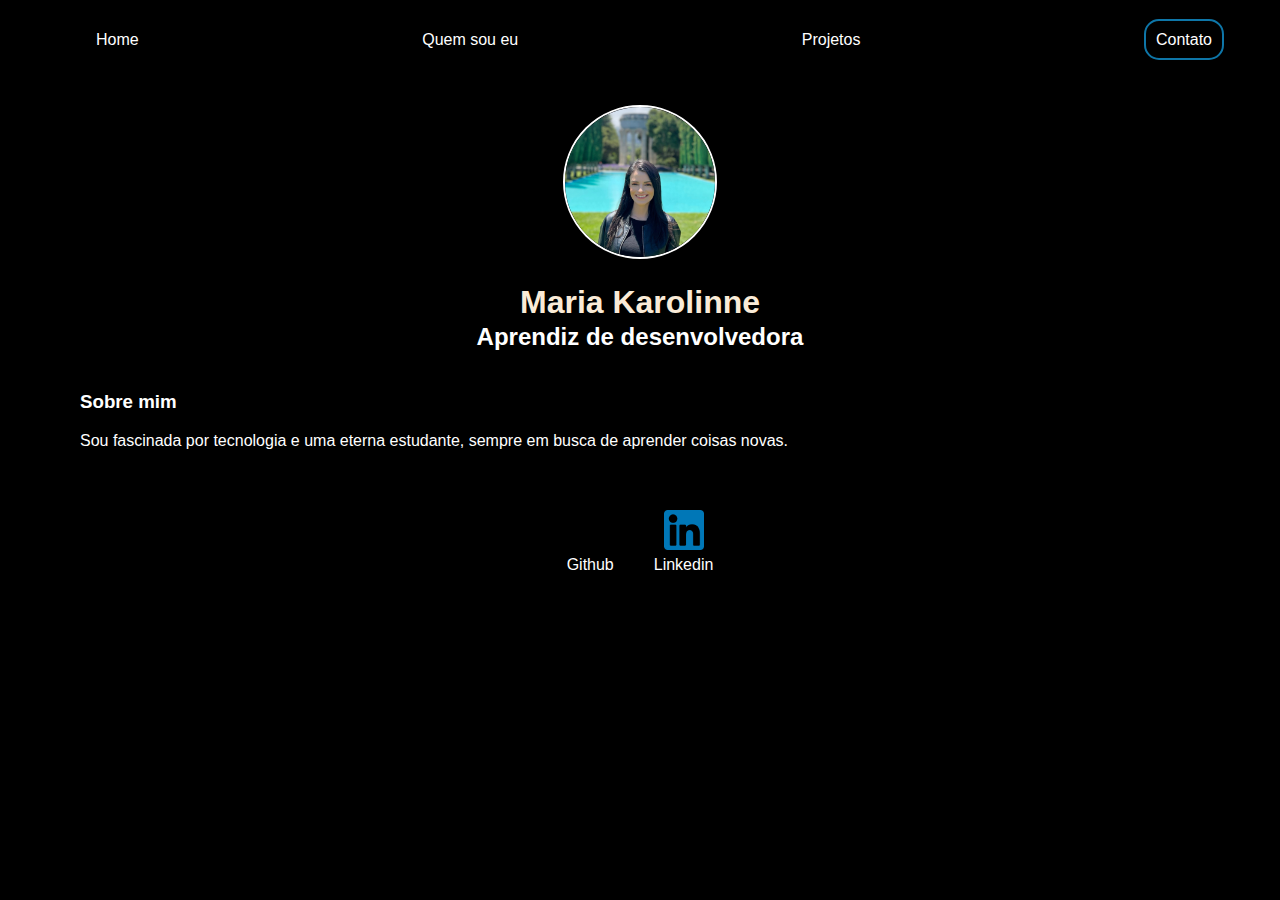
<file: index.html>
<!DOCTYPE html>
<html lang="pt-BR">
<head>
    <meta charset="UTF-8">
    <meta http-equiv="X-UA-Compatible" content="IE=edge">
    <meta name="viewport" content="width=device-width, initial-scale=1.0">
    <title>Portfólio</title>
    <link rel="stylesheet" href="index.css">

</head>
<body>
    <nav>
        <ul id="TopMenu">
            <li>
                <a href="index.html"> Home</a>
            </li>
            <li>
                <a href="quemsoueu.html"> Quem sou eu</a>
            </li>
            <li>
                <a href="project.html"> Projetos</a>
            </li>
            <li>
                <a href="contact.html" id="contato">Contato</a>
            </li>

        </ul>
    </nav>
    <header>
        <div class="center">
            <img src="./image/mariak.png"> </img>
        </div>
        <h1>Maria Karolinne</h1>
        <h2>Aprendiz de desenvolvedora</h2>
    </header>
    <main>
        <section>
            <h3>Sobre mim</h3>
            <p>
                Sou fascinada por tecnologia e uma eterna estudante, sempre em busca de aprender coisas novas.
            </p>
        </section>
    </main>
    <footer>
        <a href="https://github.com/karolaf" target="_blank" rel="noopener noreferrer">
                <img src="./image/github.png"> </img>
                <p>Github</p>
        </a>
        <a href="https://www.linkedin.com/in/maria-karolinne-alves-ferro-50b058213/" target="_blank" rel="noopener noreferrer">
                <img src="./image/linkedin.png"> </img>
                <p>Linkedin</p>
            </a>
    </footer>
</body>
</html>
</file>
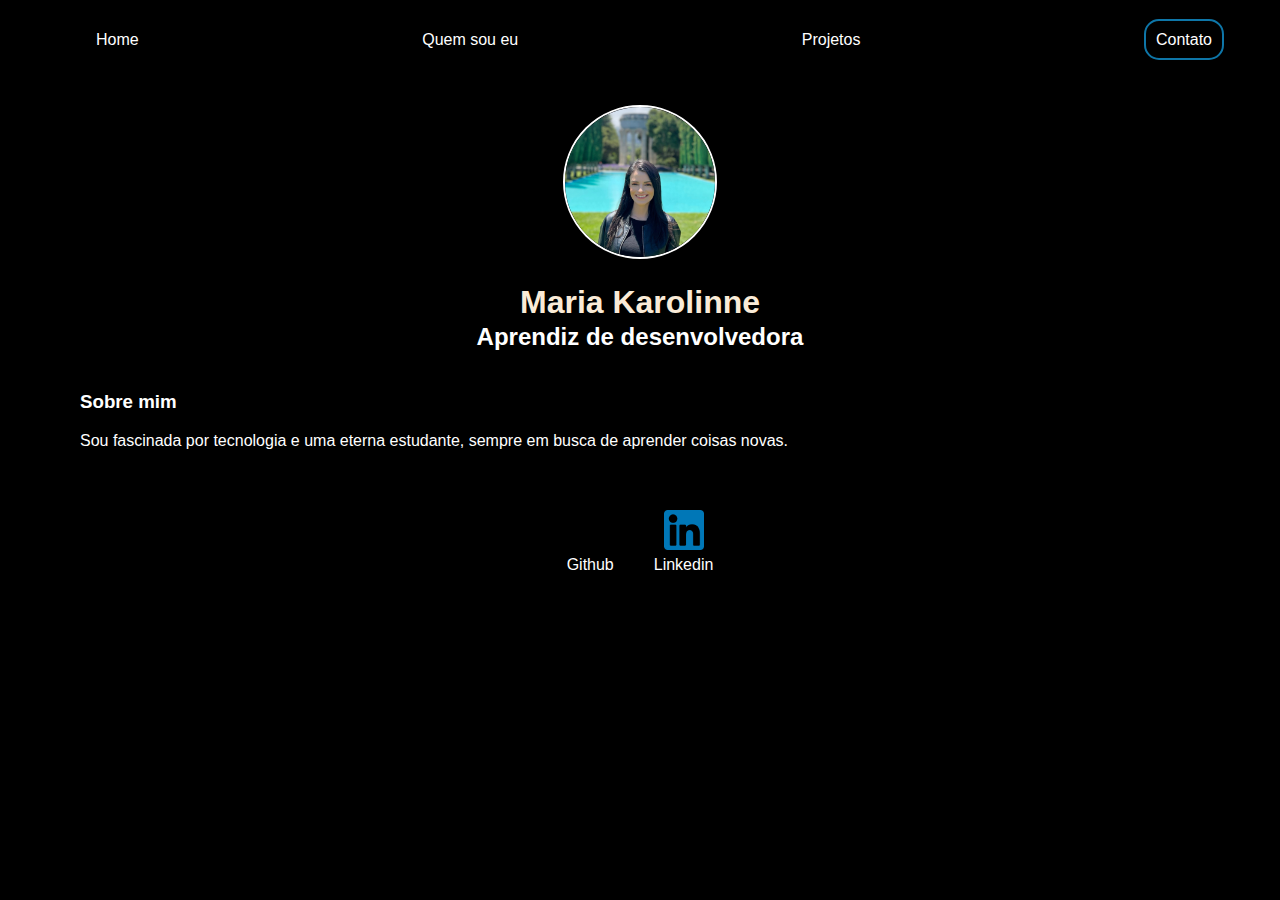
<file: portfolio.html>
<!DOCTYPE html>
<html lang="pt-BR">
<head>
    <meta charset="UTF-8">
    <meta http-equiv="X-UA-Compatible" content="IE=edge">
    <meta name="viewport" content="width=device-width, initial-scale=1.0">
    <title>Portfólio</title>
    <link rel="stylesheet" href="portfolio.css">

</head>
<body>
    <nav>
        <ul id="TopMenu">
            <li>
                <a href="portfolio.html"> Home</a>
            </li>
            <li>
                <a href="quemsoueu.html"> Quem sou eu</a>
            </li>
            <li>
                <a href="project.html"> Projetos</a>
            </li>
            <li>
                <a href="contact.html" id="contato">Contato</a>
            </li>

        </ul>
    </nav>
    <header>
        <div class="center">
            <img src="./image/mariak.png"> </img>
        </div>
        <h1>Maria Karolinne</h1>
        <h2>Aprendiz de desenvolvedora</h2>
    </header>
    <main>
        <section>
            <h3>Sobre mim</h3>
            <p>
                Sou fascinada por tecnologia e uma eterna estudante, sempre em busca de aprender coisas novas.
            </p>
        </section>
    </main>
    <footer>
        <a href="https://github.com/karolaf" target="_blank" rel="noopener noreferrer">
                <img src="./image/github.png"> </img>
                <p>Github</p>
        </a>
        <a href="https://www.linkedin.com/in/maria-karolinne-alves-ferro-50b058213/" target="_blank" rel="noopener noreferrer">
                <img src="./image/linkedin.png"> </img>
                <p>Linkedin</p>
            </a>
    </footer>
</body>
</html>
</file>
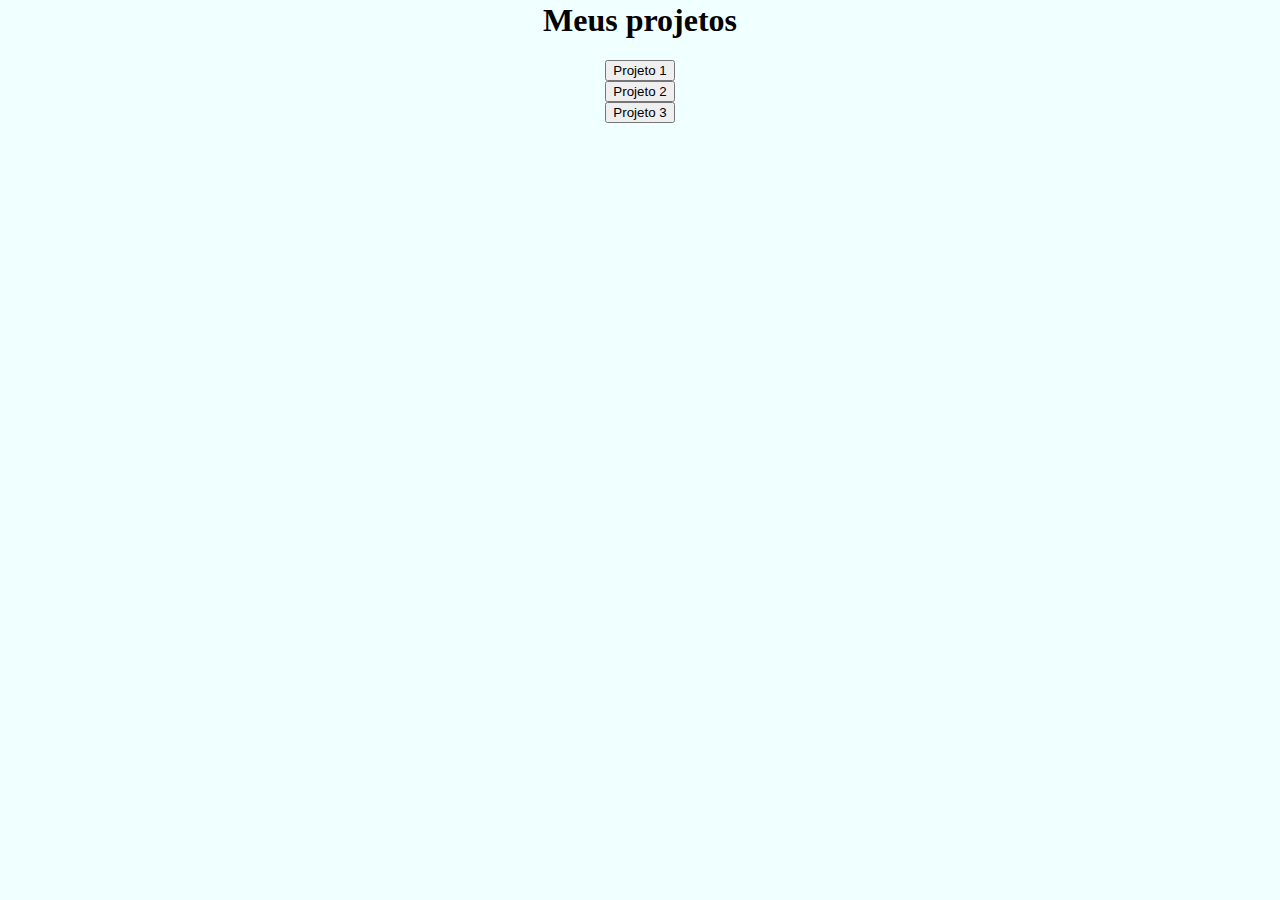
<file: project.html>
<!DOCTYPE html>
<html lang="en">
<head>
    <meta charset="UTF-8">
    <meta http-equiv="X-UA-Compatible" content="IE=edge">
    <meta name="viewport" content="width=device-width, initial-scale=1.0">
    <title>Projetos</title>
    <link rel="stylesheet" href="project.css">
</head>
<body>
    <div class="Section1">
            <h1> Meus projetos</h1>
    </div>
    <div class="Section2">
        <h2>
            <button>Projeto 1</button> <br />
            <button>Projeto 2</button> <br />
            <button>Projeto 3</button> <br />
        </h2>
    </div>
</body>
</html>
</file>
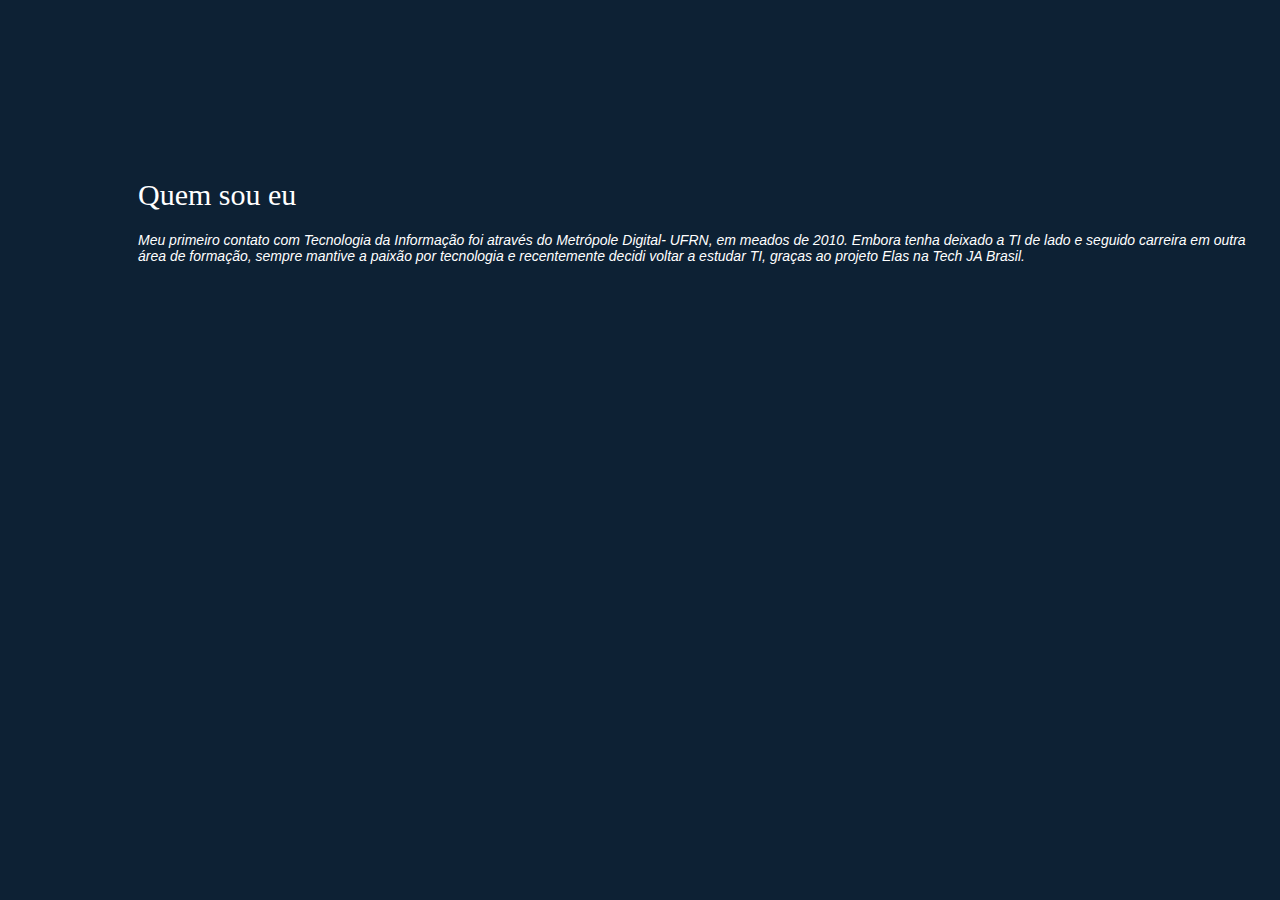
<file: quemsoueu.html>
<!DOCTYPE html>
<html lang="pt-BR">
<head>
    <meta charset="UTF-8">
    <meta http-equiv="X-UA-Compatible" content="IE=edge">
    <meta name="viewport" content="width=device-width, initial-scale=1.0">
    <title>Quem sou eu</title>
    <link rel="stylesheet" href="quemsoueu.css">
</head>
<body>
    <div class="container-text">
        <div class="text">
            <h1>Quem sou eu</h1>
            <h2>Meu primeiro contato com Tecnologia da Informação foi através do Metrópole Digital- UFRN, em meados de 2010. Embora tenha deixado a TI de lado e seguido carreira em outra área de formação, sempre mantive a paixão por tecnologia e recentemente decidi voltar a estudar TI, graças ao projeto Elas na Tech JA Brasil. </h2>
        </div>
    </div>
</body>
</html>
</file>
<file: index.css>
body {
    margin: 0 auto;
    background-color:black;
    font-family:Arial, Helvetica, sans-serif ;
    max-width: 1200px;
    padding: 15px;
 }
#TopMenu  {
    display: flex;
    margin: 0 auto;
    justify-content: space-between;
    list-style-type: none;
    align-items: center;
}
#TopMenu li  {
    color: white;
    text-decoration: none;
    display: block;
    padding: 16px;
}
#contato {
    border: 2px solid #0e76a8;
    padding: 10px;
    border-radius: 15px;
}
#contato:hover {
    background-color: #0e76a8;
    color: white;

}
a {
    color: white;
    text-decoration: none;
}
header img {
    width: 150px;
    height: 150px;
    border-radius: 50%;
    border: 2px solid rgb(255, 255, 255);
    margin-top: 40px;
}

.center {
    text-align: center;
    color: white;
}
h1 {
    text-align: center;
    margin-bottom: 2px;
    font-family:'Segoe UI', Tahoma, Geneva, Verdana, sans-serif;
    color: antiquewhite;
}
h2 {
    text-align: center;
    margin-top: 0px;
    color: white;
}
main {
    margin: 40px;
    color: white;
}
footer img {
    width: 40px;
    height: 40px;
}
footer{
    display: flex;
    justify-content: center;
}
footer a{
    margin: 20px;
    text-align: center;
}
footer p{
    margin-top: 2px;
}
nav a:hover {
    color:#0e76a8;
    transition: 0.3s all;
}
</file>
<file: portfolio.css>
body {
    margin: 0 auto;
    background-color:black;
    font-family:Arial, Helvetica, sans-serif ;
    max-width: 1200px;
    padding: 15px;
 }
#TopMenu  {
    display: flex;
    margin: 0 auto;
    justify-content: space-between;
    list-style-type: none;
    align-items: center;
}
#TopMenu li  {
    color: white;
    text-decoration: none;
    display: block;
    padding: 16px;
}
#contato {
    border: 2px solid #0e76a8;
    padding: 10px;
    border-radius: 15px;
}
#contato:hover {
    background-color: #0e76a8;
    color: white;

}
a {
    color: white;
    text-decoration: none;
}
header img {
    width: 150px;
    height: 150px;
    border-radius: 50%;
    border: 2px solid rgb(255, 255, 255);
    margin-top: 40px;
}

.center {
    text-align: center;
    color: white;
}
h1 {
    text-align: center;
    margin-bottom: 2px;
    font-family:'Segoe UI', Tahoma, Geneva, Verdana, sans-serif;
    color: antiquewhite;
}
h2 {
    text-align: center;
    margin-top: 0px;
    color: white;
}
main {
    margin: 40px;
    color: white;
}
footer img {
    width: 40px;
    height: 40px;
}
footer{
    display: flex;
    justify-content: center;
}
footer a{
    margin: 20px;
    text-align: center;
}
footer p{
    margin-top: 2px;
}
nav a:hover {
    color:#0e76a8;
    transition: 0.3s all;
}
</file>
<file: project.css>
body {
    margin: 0;
    background-color: azure;
    font-family:Arial, Helvetica, sans-serif ;
 }
 .section1 {
    display: flex;
    height: 33vw;
    background-color: #22d271;
    font-family:Arial, Helvetica, sans-serif ;
 }
.section2 {
    display: flex;
    background-color: white;
    width: 33vw;
 }
h1 {
    text-align: center;
    margin-top: 2px;
    font-style: oblique
    color: white;
    font-family: fantasy
}
h2 {
    text-align: center;
    margin-bottom: 2px;
    font-family: serif
    color: antiquewhite;
    font-size: 12px
}
</file>
<file: quemsoueu.css>
body {
    font-family: arial, heveltica, sans-serif;
    color: white;
    background-color: rgb(13, 33, 52); 
    padding: 150px 0 0 130px;
    align-items: center;
    justify-content: center
 }
 h1 {
    font-family: Snell Roundhand, cursive ;
    font-size: 30px;
     font-weight: 400;
     align-content: center
     
 }
 h2 {
    font-size: 14px;
    font-weight: 100;
    font-style: italic
 }
</file>
